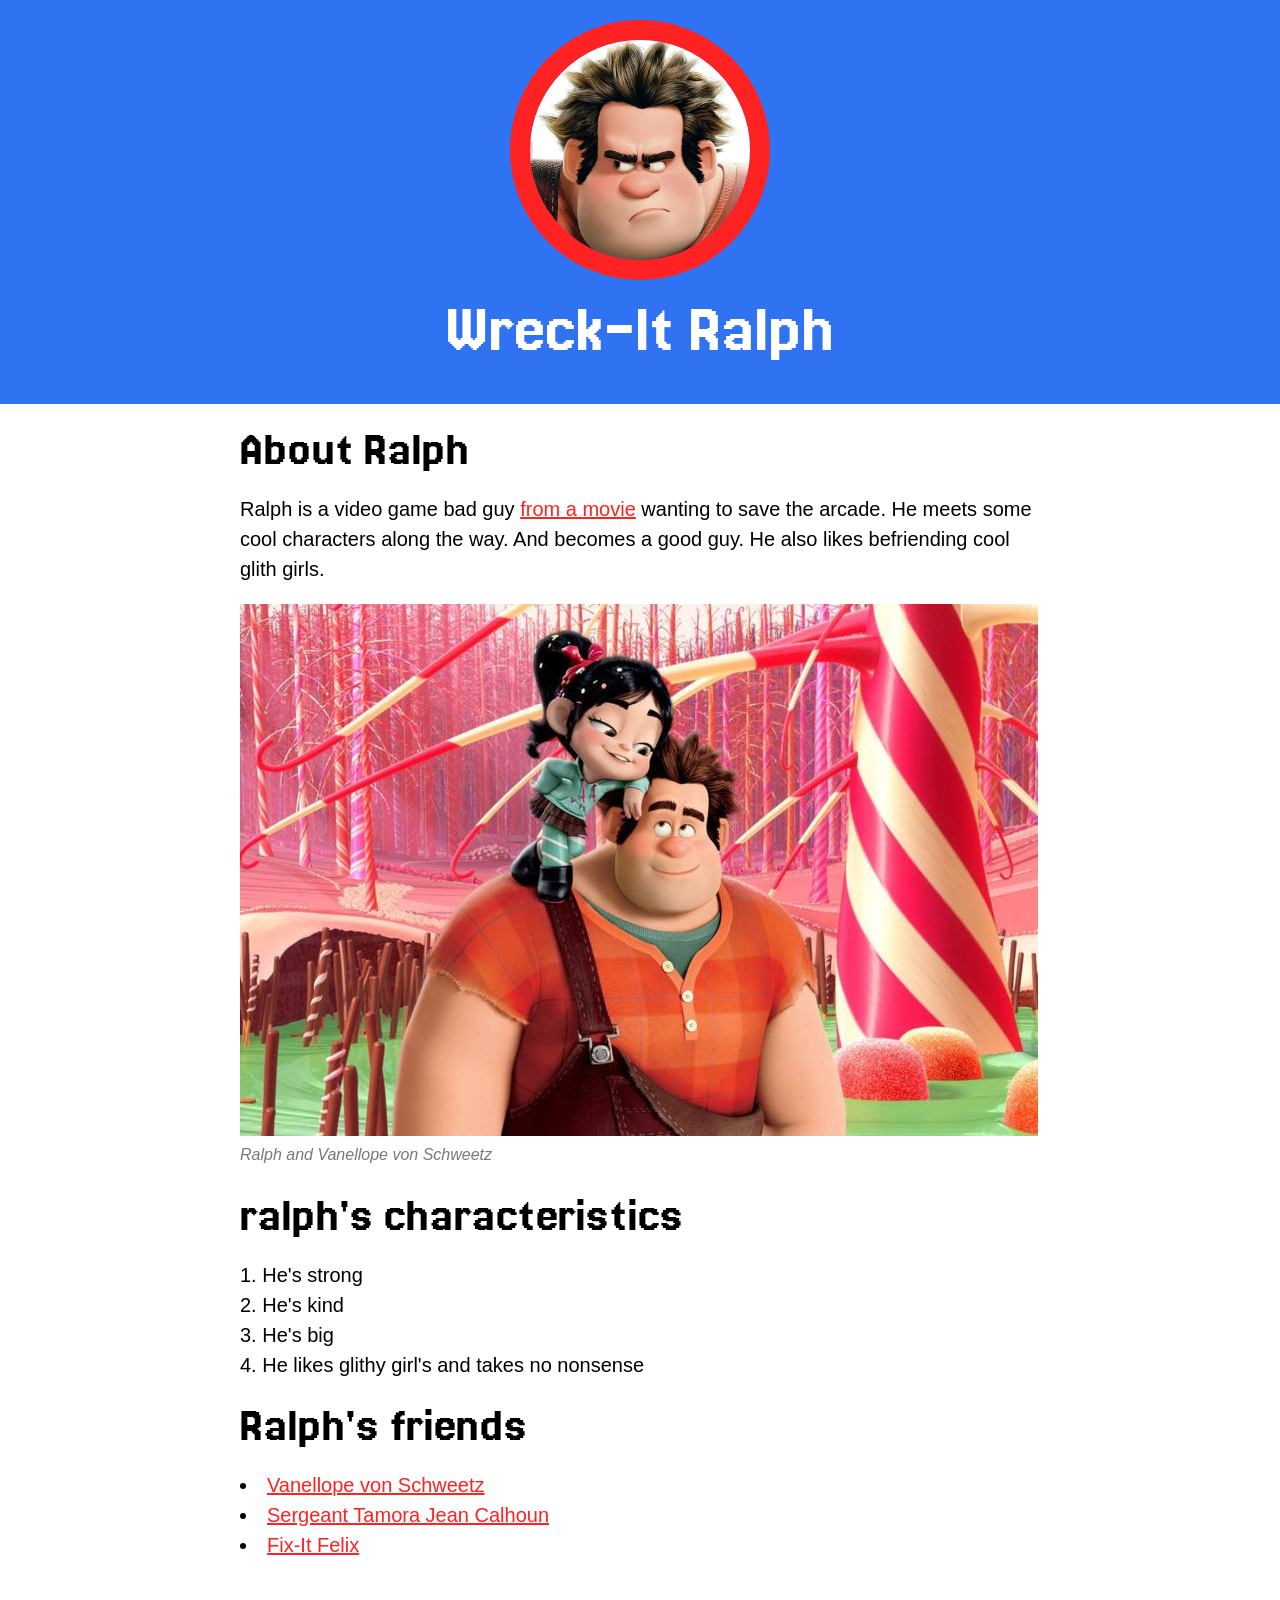
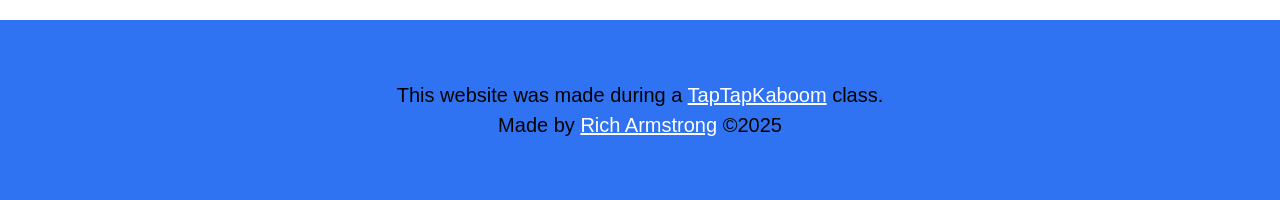
<file: index.html>
<!DOCTYPE html>
<html>
<head>
    <meta charset="UTF-8">
    <meta name="viewport" content="width=device-width, user-scalable=no, initial-scale=1.0">
    <title>Wreck-It Ralph</title>
    <link rel="icon" href="./img/ralph-icon.jpg">
    <link rel="stylesheet" href="./css/style.css?v=2"
</head>
<body>

    <!-- header -->
     <header>
        <img src="./img/ralph-pfp.webp" alt="Wreck-It ralph's profile picture">
        <h1>Wreck-It Ralph</h1>


     </header>

    <!-- main -->
     <main>
        <h2>About Ralph</h2>
        <p>Ralph is a video game bad guy <a href="https://www.imdb.com/title/tt1772341/" target="_blank">from a movie</a> wanting to save the arcade. He meets some cool characters along the way. And becomes a good guy. He also likes befriending cool glith girls.</p>
        <img src="./img/ralph-about.jpg" alt="about ralph">
        <p class="caption">Ralph and Vanellope von Schweetz</p>
        <h2>ralph's characteristics</h2>
        <ol>
            <li>He's strong</li>
            <li>He's kind</li>
            <li>He's big</li>
            <li>He likes glithy girl's and takes no nonsense</li>
        </ol>
        <h2>Ralph's friends</h2>
        <ul>
            <li><a href="./vanellope.html">Vanellope von Schweetz</a></li>
            <li><a href="https://disney.fandom.com/wiki/Sergeant_Calhoun" target="_blank">Sergeant Tamora Jean Calhoun</a></li>
            <li><a href="https://disney.fandom.com/wiki/Fix-It_Felix_Jr." target="_blank">Fix-It Felix</a></li>
        </ul>
     </main>

    <!-- footer -->
     <footer>
        <div class="content">
            <p>This website was made during a <a href="https://www.taptapkaboom.com" target="_blank">TapTapKaboom</a> class. <br>Made by <a href="https://www.richarmstrong.net" target="_blank">Rich Armstrong</a> &#169;2025</p>
        </div>
     </footer>
    
</body>
</html>
</file>
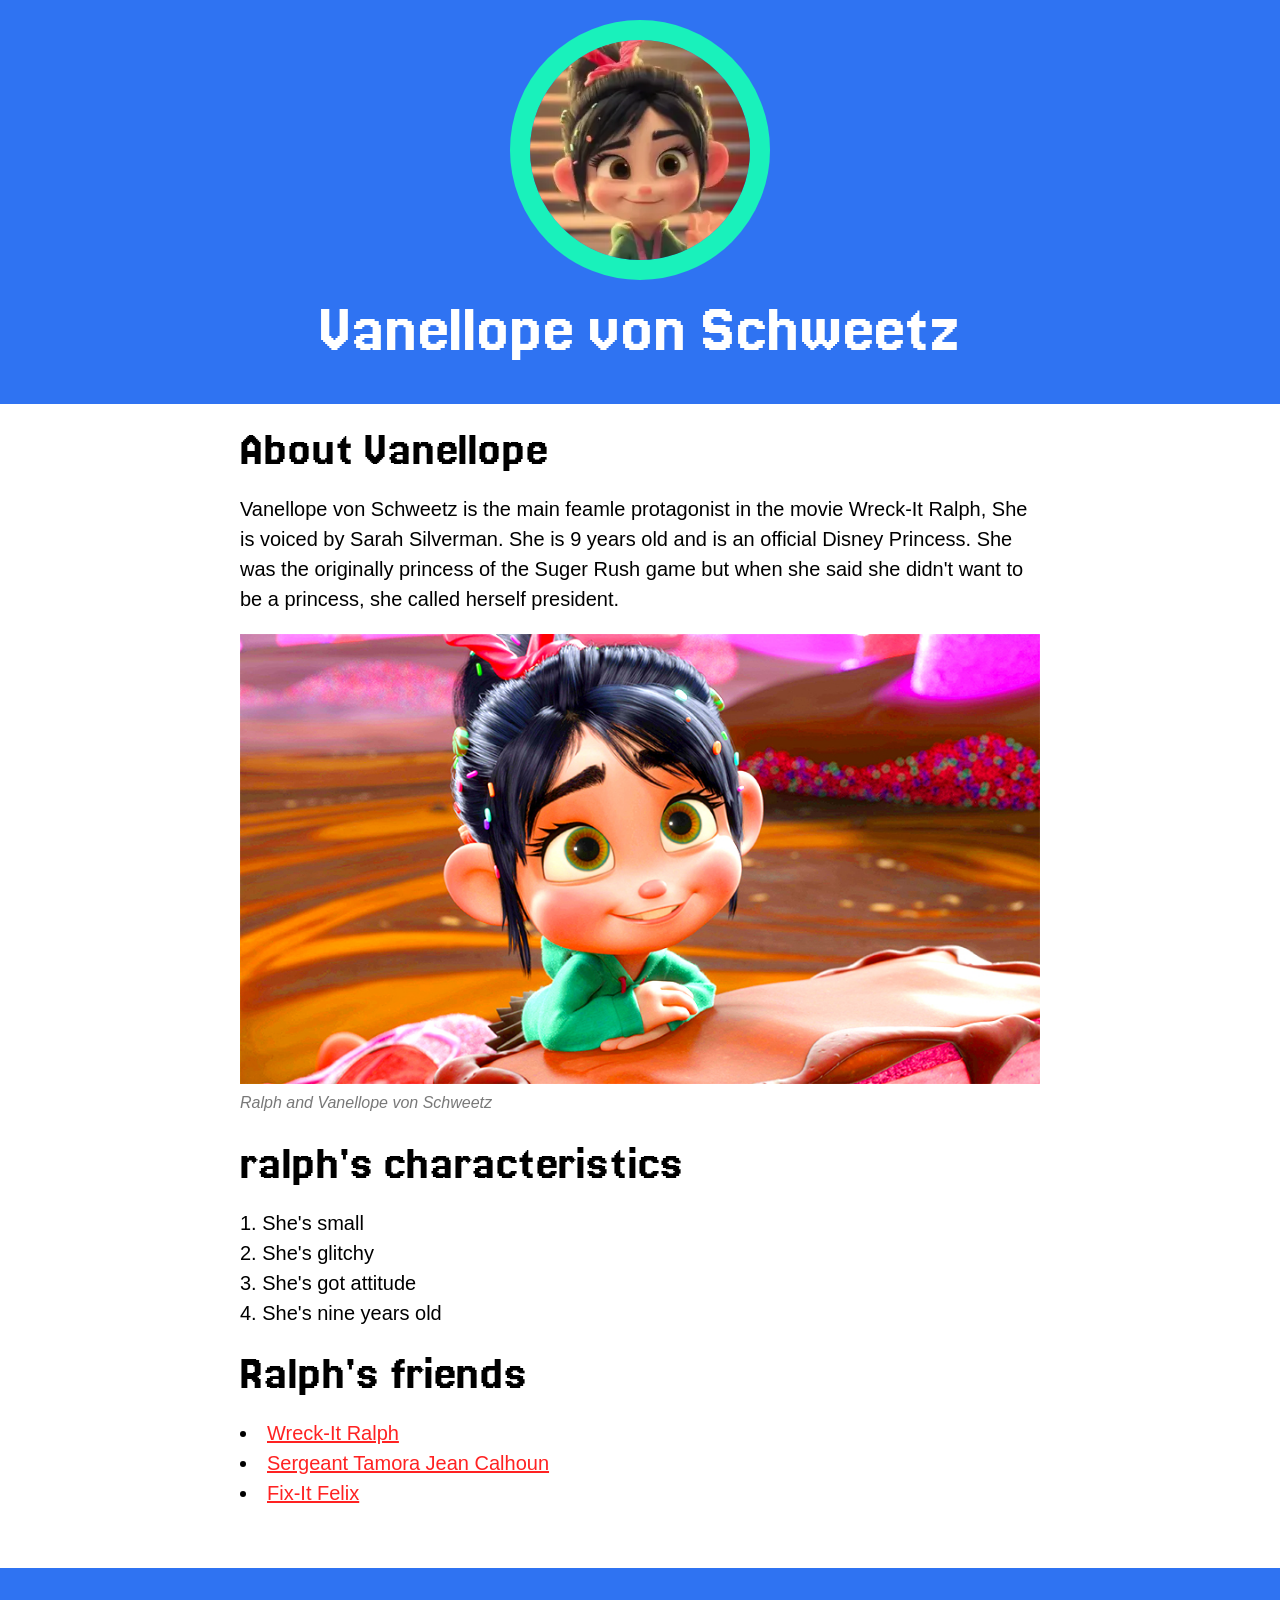
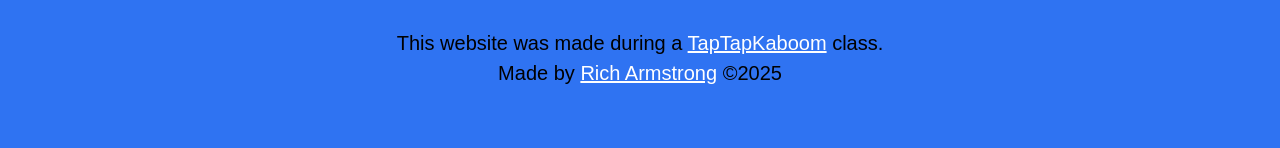
<file: vanellope.html>
<!DOCTYPE html>
<html>
<head>
    <meta charset="UTF-8">
    <meta name="viewport" content="width=device-width, user-scalable=no, initial-scale=1.0">
    <title>Vanellope von Schweetz</title>
    <link rel="icon" href="./img/vanellope-pfp.webp">
    <link rel="stylesheet" href="./css/style.css?v=2"
</head>
<body>

    <!-- header -->
     <header>
        <img class="vanellope" src="./img/vanellope-pfp.webp" alt="vanellope's profile picture">
        <h1>Vanellope von Schweetz</h1>


     </header>

    <!-- main -->
     <main>
        <h2>About Vanellope</h2>
        <p>Vanellope von Schweetz is the main feamle protagonist in the movie Wreck-It Ralph, She is voiced by Sarah Silverman. She is 9 years old and is an official Disney Princess. She was the originally princess of the Suger Rush game but when she said she didn't want to be a princess, she called herself president.</p>
        <img src="./img/vanellope-Big.jpg" alt="about Vanellope">
        <p class="caption">Ralph and Vanellope von Schweetz</p>
        <h2>ralph's characteristics</h2>
        <ol>
            <li>She's small</li>
            <li>She's glitchy</li>
            <li>She's got attitude</li>
            <li>She's nine years old</li>
        </ol>
        <h2>Ralph's friends</h2>
        <ul>
            <li><a href="./index.html">Wreck-It Ralph</a></li>
            <li><a href="https://disney.fandom.com/wiki/Sergeant_Calhoun" target="_blank">Sergeant Tamora Jean Calhoun</a></li>
            <li><a href="https://disney.fandom.com/wiki/Fix-It_Felix_Jr." target="_blank">Fix-It Felix</a></li>
        </ul>
     </main>

    <!-- footer -->
     <footer>
        <div class="content">
            <p>This website was made during a <a href="https://www.taptapkaboom.com" target="_blank">TapTapKaboom</a> class. <br>Made by <a href="https://www.richarmstrong.net" target="_blank">Rich Armstrong</a> &#169;2025</p>
        </div>
     </footer>
    
</body>
</html>
</file>
<file: css/style.css>
@import url('https://fonts.googleapis.com/css2?family=Jersey+20&display=swap');



body{
    font-family: Arial, Helvetica, sans-serif; 
}

html, body{
    margin: 0;
    padding: 0;
}

p, ul, ol{
    font-size: 20px;
    line-height: 30px;
}

ul, ol{
    padding: 0;
    list-style-position: inside;
}

a, a:visited{
    color: rgb(255, 34, 34);
}

a:hover{
    color: rgb(74, 119, 255);
}

a:active{
    color: rgb(164, 74, 255);
}



p.caption{
    font-size: 16px;
    color: rgb(120, 120, 120);
    font-style: oblique;
    margin: 0;
}

header{
    text-align: center;
    background-color: rgb(47, 115, 242);
    padding: 20px
}

header img{
    width: 220px;
    height: 220px;
    border: 20px solid rgb(255, 34, 34);
    border-radius: 50%
}

header img.vanellope{
    border: 20px solid rgb(25, 241, 187);
    border-radius: 50%
}

h1{
    font-family: "Jersey 20", sans-serif;
    font-weight: 400;
    font-style: normal;
    font-size: 70px;
    margin: 10px 0 20px 0;
    color: white;
}

h2{
    font-family: "Jersey 20", sans-serif;
    font-weight: 400;
    font-style: normal;
    font-size: 50px;
    margin: 20px 0;
}

@media (max-width: 600px) {
    h1{
        font-size:50px
    }
    h2{
        font-size: 40px;
    }
}

main{
    max-width: 800px;
    margin: 0 auto;
    padding: 0% 20px;
}

main img{
    max-width: 100%;
}

footer{
    background-color: rgb(47, 115, 242);
    padding: 40px;
    text-align: center;
    margin-top: 60px;
}

footer .content{
    max-width: 800px;
    margin: 0 auto;
}

footer a,
footer a:visited{
    color: white;
}

footer a:hover{
    color: rgb(255, 192, 34);
}

@media (max-width: 600px;) {
    footer p{
        font-size: 16px;
    }
}
</file>
